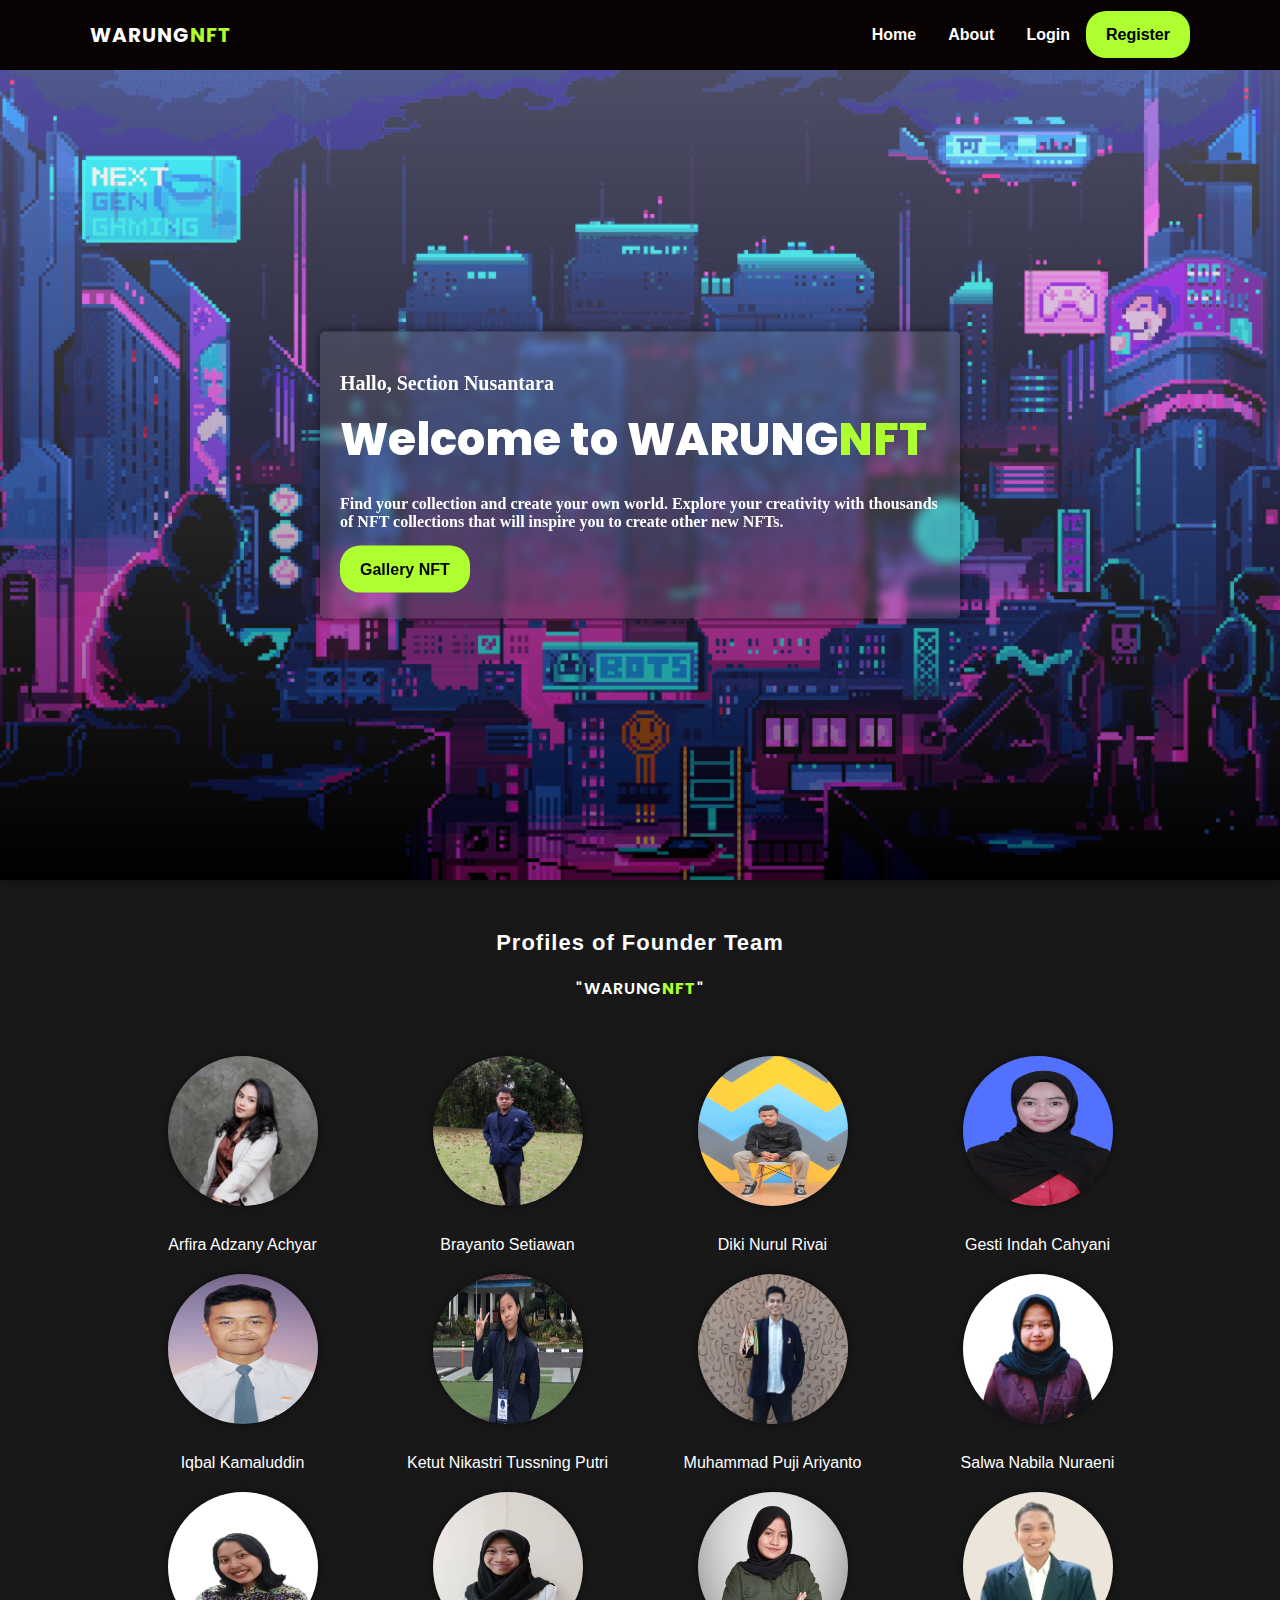
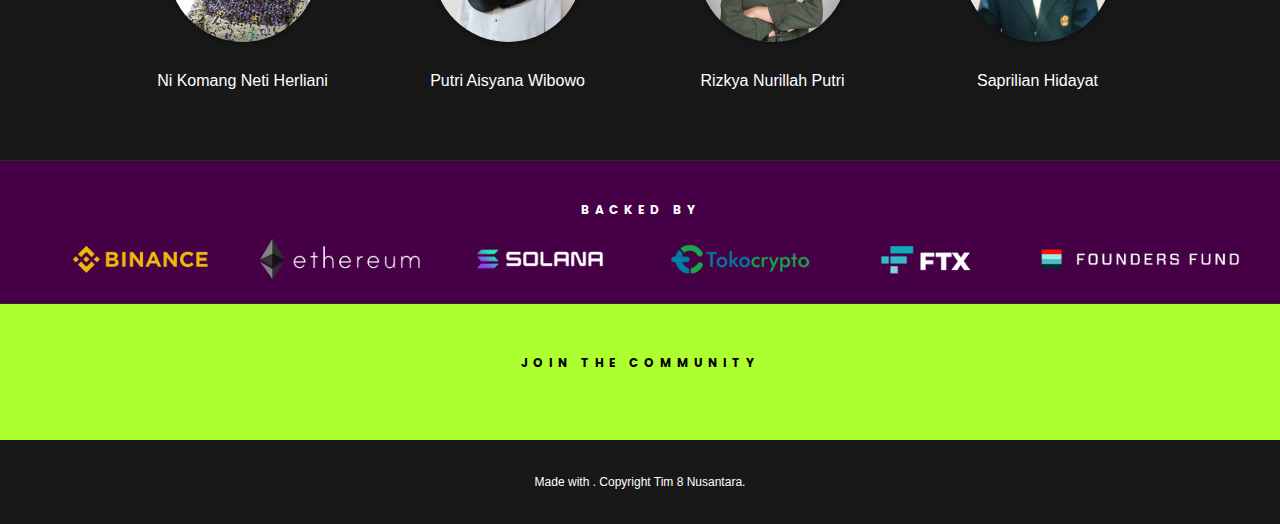
<file: index.html>
<!DOCTYPE html>
<html>
<head>
    <meta charset="UTF-8">
    <meta http-equiv="X-UA-Compatible" content="IE=edge">
    <meta name="viewport" content="width=device-width, initial-scale=1.0">
    <title>Capstone Projeck Tim 8</title>
    <link rel="stylesheet" type="text/css" href="css/style.css">
    <link rel="stylesheet" href="https://cdnjs.cloudflare.com/ajax/libs/font-awesome/6.1.1/css/all.min.css" integrity="sha512-KfkfwYDsLkIlwQp6LFnl8zNdLGxu9YAA1QvwINks4PhcElQSvqcyVLLD9aMhXd13uQjoXtEKNosOWaZqXgel0g==" crossorigin="anonymous" referrerpolicy="no-referrer" />
</head>
<body>
    
    <!---NAV--->
    <nav>
        <div class="wrapper">
            <div class="logo"><a href="">Warung<span>NFT</span></a></div>
            <div class="menu">
                <ul>
                    <li><a href="#Home">Home</a></li>
                    <li><a href="about.html">About</a></li>
                    <li><a href="login.html">Login</a></li>
                    <li><a href="daftar.html" class="tbl-hijau"><i class="fa-solid fa-right-to-bracket fa-beat-fade" style="color: #141414;"></i> Register</a></li>
                </ul>
            </div>
        </div>
    </nav>
    <!---END NAV--->

    <!---TAMPILAN--->
    <div class="hero-container">
        <section id="Home">
            <div class="kolom">
                <p class="deskripsi">Hallo, Section Nusantara <i class="fa-regular fa-face-smile"></i></p>
                <h2>Welcome to WARUNG<span>NFT</span></h2>
                <p class="penjelasan">Find your collection and create your own world. Explore your creativity with thousands of NFT collections that will inspire you to create other new NFTs.</p>
                <p><a href="galeri.html" class="tbl-hijau"><i class="fa-solid fa-arrow-right fa-fade" style="color: #080808;"></i> Gallery NFT</a></p>

            </div>
        </section>
    </div>
    <!---END TAMPILAN--->


    <!-- FIRST FOUNDER -->
    <div class="founder-container">
        <h1>Profiles of Founder Team</h1>
        <p class="desc">"Warung<span>NFT</span>"</p>
        <div class="founder-box">
            <div class="founder">
                <div class="founder-img">
                    <img src="assets/img/founder/Arfira.jpg" alt="">
                </div>
                <p class="name">Arfira Adzany Achyar</p>
            </div>

            <div class="founder">
                <div class="founder-img">
                    <img src="assets/img/founder/Bryan.jpg" alt="">
                </div>
                <p class="name">Brayanto Setiawan</p>
            </div>

            <div class="founder">
                <div class="founder-img">
                    <img src="assets/img/founder/diki.jpg" alt="">
                </div>
                <p class="name">Diki Nurul Rivai</p>
            </div>

            <div class="founder">
                <div class="founder-img">
                    <img src="assets/img/founder/Gesti.png" alt="">
                </div>
                <p class="name">Gesti Indah Cahyani</p>
            </div>

            <div class="founder">
                <div class="founder-img">
                    <img src="assets/img/founder/Iqbal.jpg" alt="">
                </div>
                <p class="name">Iqbal Kamaluddin</p>
            </div>

            <div class="founder">
                <div class="founder-img">
                    <img src="assets/img/founder/Nikastri.jpg" alt="">
                </div>
                <p class="name">Ketut Nikastri Tussning Putri</p>
            </div>

            <div class="founder">
                <div class="founder-img">
                    <img src="assets/img/founder/Puji.jpg" alt="">
                </div>
                <p class="name">Muhammad Puji Ariyanto</p>
            </div>

            <div class="founder">
                <div class="founder-img">
                    <img src="assets/img/founder/Salwa.jpeg" alt="">
                </div>
                <p class="name">Salwa Nabila Nuraeni</p>
            </div>

            <div class="founder">
                <div class="founder-img">
                    <img src="assets/img/founder/Neti.jpg" alt="">
                </div>
                <p class="name">Ni Komang Neti Herliani</p>
            </div>

            <div class="founder">
                <div class="founder-img">
                    <img src="assets/img/founder/Ais.jpg" alt="">
                </div>
                <p class="name">Putri Aisyana Wibowo</p>
            </div>

            <div class="founder">
                <div class="founder-img">
                    <img src="assets/img/founder/Rizkya.png" alt="">
                </div>
                <p class="name">Rizkya Nurillah Putri</p>
            </div>

            <div class="founder">
                <div class="founder-img">
                    <img src="assets/img/founder/SAPRIL.jpg" alt="">
                </div>
                <p class="name">Saprilian Hidayat</p>
            </div>
        </div>
    </div>
    <!-- END FOUNDER -->

    <!-- FIRST PARTNER -->
    <div class="partner-container">
        <p>Backed by</p>
        <div class="partner-box">
            <div class="partner">
                <img src="assets/img/partners/binance.png" alt="">
            </div>
            <div class="partner">
                <img src="assets/img/partners/ethereum.png" alt="">
            </div>
            <div class="partner">
                <img src="assets/img/partners/solana.png" alt="">
            </div>
            <div class="partner">
                <img src="assets/img/partners/tokocrypto.png" alt="">
            </div>
            <div class="partner">
                <img src="assets/img/partners/ftx.png" alt="">
            </div>
            <div class="partner">
                <img src="assets/img/partners/foundersfund.png" alt="">
            </div>
        </div>
    </div>
    <!-- END PARTNER -->

    <!-- FIRST FOOTER -->
    <footer>
        <div class="footer-container">
            <p>Join the community</p>
            <div class="social-links">
                <a href="#"><i class="fab fa-facebook-f"></i></a>
                <a href="#"><i class="fab fa-twitter"></i></a>
                <a href="#"><i class="fab fa-instagram"></i></a>
                <a href="#"><i class="fab fa-telegram"></i></a>
            </div>
        </div>
        <div class="copyright-box">
            <p>Made with <i class="fa-solid fa-heart"></i>. Copyright <i class="fa-regular fa-copyright"></i> Tim 8 Nusantara.</p>
        </div>
    </footer>
    <!-- END FOOTER -->

</body>
</html>
</file>
<file: css/style.css>
@import url('https://fonts.googleapis.com/css2?family=DM+Mono:wght@300;400;500&display=swap');
@import url('https://fonts.googleapis.com/css2?family=DM+Mono:wght@300;400;500&family=Poppins:wght@300;400;500;600;700&display=swap');

*{
    text-decoration: none;
    margin: 0;
    padding: 0px;

}

body {
    margin: 0px;
    padding: 0px;
    font-family: 'Open Sans',sans-serif;
}

/*---NAV---*/
.wrapper {
    width: 1100px;
    margin: auto;
    position: relative;
}

.logo a{
    font-size: 20px;
    font-weight: 700;
    letter-spacing: 1px;
    text-transform: uppercase;
    text-decoration: none;
    float: left; 
    font-family: "Poppins", sans-serif;
    color: #FFF;
}

.logo span{
    color: greenyellow;
    font-family: "Poppins", sans-serif;
}

.menu {
    float: right;
}

nav {
    width: 100%;
    margin: auto;
    display: flex;
    line-height: 70px;
    position: sticky;
    position: -webkit-sticky;
    top: 0;
    background: #080202; 
    z-index: 1;

}

nav ul {
    list-style-type: none;
    margin: 0;
    padding: 0;
    overflow: hidden;
}

nav ul li{
    float: left;
}

nav ul li a{
    color: #ffffff;
    font-weight: bold;
    text-align: center;
    padding: 0px 16px 0px 16px;
    text-decoration: none;
}

nav ul li a:hover{
    text-decoration: underline;
}

a.tbl-hijau{
    background: greenyellow;
    border-radius: 20px;
    margin-top: 20px;
    padding: 15px 20px 15px 20px;
    color: black;
    cursor: pointer;
    font-weight: bold;
}

a.tbl-hijau:hover {
    background: #460046;
    text-decoration: none;
}

/* END NAV*/

/* TAMPILAN */
.hero-container{
    background: linear-gradient(to bottom, rgba(255, 255, 255, 0.3), rgba(0, 0, 0, 0.5)), url(../assets/img/diki.gif);
    min-height: 90vh;
    width: 100%;
    background-size: cover;
    background-position: center;
    position: relative;
    box-shadow: 0 0 8px rgba(0, 0, 0, 0.5);
}

section{
    margin: auto;
    display: flex;
    margin-bottom: 50px;
}

.kolom {
    background-color: rgba(255, 255, 255, .10);
    flex-wrap: wrap;
    position: absolute;
    top: 50%;
    left: 50%;
    transform: translate(-50%, -50%);
    padding: 20px;
    border-radius: 5px;
    box-shadow: 0 0 8px rgba(0, 0, 0, 0.5);
}

.kolom {
     backdrop-filter: blur(5px);
}

.kolom .deskripsi {
    font-size: 20px;
    font-weight: bold;
    font-family: 'open sans';
    color: #ffffff;
}

.kolom .penjelasan {
    font-size: 16px;
    font-weight: bold;
    font-family: 'open sans';
    color: #ffffff;
}

h2 {
    font-family: 'Poppins';
    font-weight: 800;
    font-size: 45px;
    margin-bottom: 20px;
    color: #ffffff;
    width: 100%;
    line-height: 50px;
}

h2 span{
    color: greenyellow;
    font-family: "Poppins", sans-serif;
}

p {
    margin: 10px 0px 10px 0px;
    padding: 10px 0px 10px 0px;
}


/* END TAMPILAN */


/* FIRST PARTNER */
.partner-container{
    background-color: #460046;
    border-bottom: 1px solid #2b2b2b;
    padding: 20px;
}

.partner-container p{
    color: #fff;
    text-align: center;
    font-size: 12px;
    font-weight: 700;
    letter-spacing: 5px;
    padding: 10px;
    font-family: "Poppins", sans-serif;
    text-transform: uppercase;
}

.partner-box{
    display: flex;
    justify-content: center;
}

.partner{
    background-size: cover;
    background-position: bottom;
    width: 200px;
}

.partner img{
    width: 100%;
}

/* END PARTNER */

/* FIRST FOUNDER */
.founder-container{
    border-bottom: 1px solid #2b2b2b;
    background: #181818;
    padding: 50px 0;
}

.founder-container h1{
    font-size: 22px;
    color: #fff;
    text-align: center;
    letter-spacing: 1px;
    margin-bottom: 5px;
}

.founder-container .desc{
    text-align: center;
    color: #fff;
    margin-top: 10px;
    margin-bottom: 45px;
    font-size: 16px;
    font-weight: 600;
    text-transform: uppercase;
    letter-spacing: 1px;
    font-family: "Poppins", sans-serif;
}

.founder-container p span{
    color: greenyellow;
    font-size: 16px;
    font-weight: bold;
    text-transform: uppercase;
    letter-spacing: 1px;
    font-family: "Poppins", sans-serif;
}

.founder{
    margin: 0 20px;
    width: 225px;
    text-align: center;
}

.founder p{
    color: #fff;
}

.founder .name{
    font-weight: 500;
}

.founder .nim{
    color: greenyellow;
    font-size: 14px;
    font-weight: 400;
}

.founder-box{
    display: flex;
    flex-wrap: wrap;
    justify-content: center;
}

.founder-img{
    margin: auto;
    width: 150px;
    height: 150px;
    margin-bottom: 20px;
}

.founder-img img{
    border-radius: 50%;
    width: 100%;
    height: 100%;
    background-size: cover;
    background-position: center;
    box-shadow: 0 0 8px rgba(0, 0, 0, 0.5);
}
/* END FOUNDER */


/* FIRST FOOTER */
.footer-container{
    background-color: greenyellow;
    color: #000000;
    text-align: center;
    padding: 30px 0;
}

.footer-container p{
    color: #000000;
    text-align: center;
    font-size: 12px;
    font-weight: 700;
    letter-spacing: 5px;
    padding: 10px;
    font-family: "Poppins", sans-serif;
    text-transform: uppercase;
}

.social-links i{
    color: #000000;
}

.social-links a{
    padding: 0 15px;
    font-size: 16px;
}

.social-links i:hover{
    color: crimson;
}

.copyright-box{
    padding: 15px 0;
    background-color: #181818;
    text-align: center;
}

.copyright-box p{
    color: #fff;
    font-size: 12px;
}

.fa-heart{
    color: crimson;
}
/* END FOOTER */
</file>
